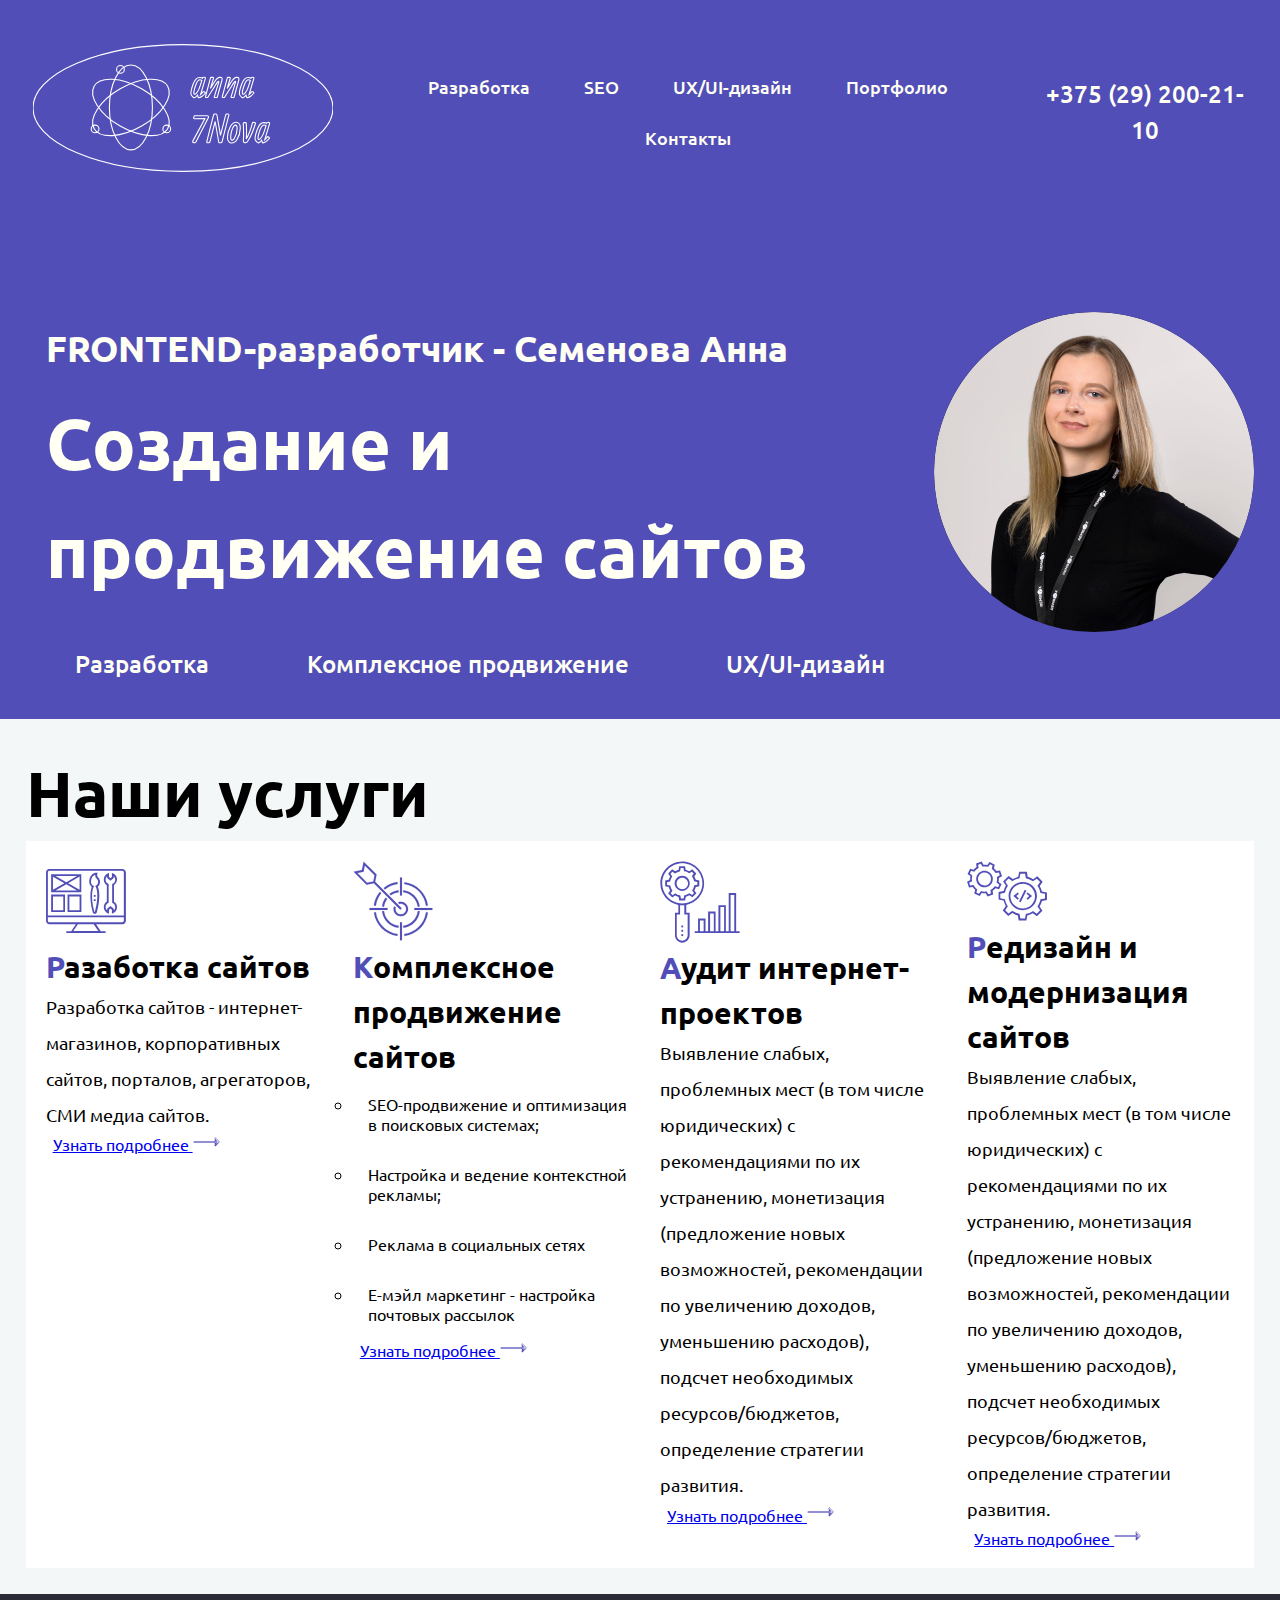
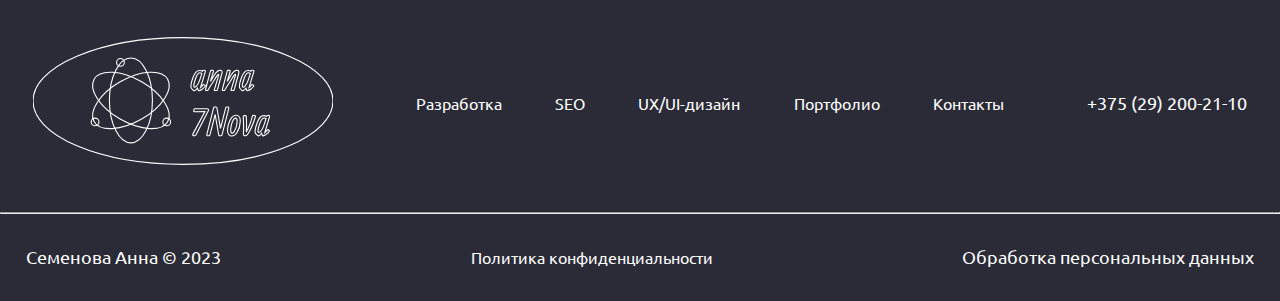
<file: index.html>
<!DOCTYPE html>
<html lang="ru">
  <head>
    <meta charset="UTF-8" />
    <meta http-equiv="X-UA-Compatible" content="IE=edge" />
    <meta name="viewport" content="width=device-width, initial-scale=1.0" />
    <title>Создание и продвижение сайтов</title>
    <link
      rel="shortcut icon"
      href="/assets/image/background/95912_photo_image_arrow_up_icon.png"
    />
    <!-- <link rel="stylesheet" href="./assets/style/normalize.css"> -->
    <link rel="stylesheet" href="assets/style/style.css" />
    <link
      rel="stylesheet"
      href="https://fonts.googleapis.com/css2?family=Roboto:ital,wght@1,300;1,400&family=Ubuntu&display=swap"
    />
  </head>

  <body>
    <header>
      <a href="#">
        <svg class="icon">
          <use xlink:href="./assets/image/content/sprite.svg#Group_2"></use>
        </svg>
      </a>
      <nav>
        <ul>
          <li><a href="./assets/pages/development.html">Разработка</a></li>
          <li><a href="./assets/pages/seo.html">SEO</a></li>
          <li><a href="./assets/pages/design.html">UX/UI-дизайн</a></li>
          <li><a href="./assets/pages/portfolio.html">Портфолио</a></li>
          <li><a href="./assets/pages/contacts.html">Контакты</a></li>
        </ul>
      </nav>
      <a href="tel:+375292002110">+375 (29) 200-21-10</a>
    </header>

    <main>
      <section class="baner">
        <div>
          <h1>
            <span>FRONTEND-разработчик - Семенова Анна</span><br />
            Создание и продвижение сайтов
          </h1>
          <ul>
            <li>Разработка</li>
            <li>Комплексное продвижение</li>
            <li>UX/UI-дизайн</li>
          </ul>
        </div>
        <div>
          <img
            src="./assets/image/content/Group_2.jpg"
            alt="фото разработчика"
          />
        </div>
      </section>
      <section class="service">
        <h2>Наши услуги</h2>
        <ul>
          <li>
            <object
              type="image/svg+xml"
              data="./assets/image/background/noun-website-and-development-986473-1.svg"
            >
              Иконка монитор
            </object>
            <h3>Разаботка сайтов</h3>
            <p>
              Разработка сайтов - интернет-магазинов, корпоративных сайтов,
              порталов, агрегаторов, СМИ медиа сайтов.
            </p>
            <a href="#"
              >Узнать подробнее
              <object
                class="arrow"
                type="image/svg+xml"
                data="./assets/image/background/noun-down-688171-1.svg"
              >
                Стрелка
              </object></a
            >
          </li>
          <li>
            <object
              type="image/svg+xml"
              data="./assets/image/background/noun-targeting-983824-1.svg"
            >
              Иконка-дартс
            </object>
            <h3>Комплексное продвижение сайтов</h3>
            <ul class="complex">
              <li class="service-complex">
                SEO-продвижение и оптимизация в поисковых системах;
              </li>
              <li class="service-complex">
                Настройка и ведение контекстной рекламы;
              </li>
              <li class="service-complex">Реклама в социальных сетях</li>
              <li class="service-complex">
                Е-мэйл маркетинг - настройка почтовых рассылок
              </li>
            </ul>
            <a href="#"
              >Узнать подробнее
              <object
                class="arrow"
                type="image/svg+xml"
                data="./assets/image/background/noun-down-688171-1.svg"
              >
                Стрелка
              </object></a
            >
          </li>
          <li>
            <object
              type="image/svg+xml"
              data="./assets/image/background/Group.svg"
            >
              Иконка монитор
            </object>
            <h3>Аудит интернет-проектов</h3>
            <p>
              Выявление слабых, проблемных мест (в том числе юридических) с
              рекомендациями по их устранению, монетизация (предложение новых
              возможностей, рекомендации по увеличению доходов, уменьшению
              расходов), подсчет необходимых ресурсов/бюджетов, определение
              стратегии развития.
            </p>
            <a href="#"
              >Узнать подробнее
              <object
                class="arrow"
                type="image/svg+xml"
                data="./assets/image/background/noun-down-688171-1.svg"
              >
                Стрелка
              </object></a
            >
          </li>
          <li>
            <object
              type="image/svg+xml"
              data="./assets/image/background/Group-(1).svg"
            >
              Иконка монитор
            </object>
            <h3>Редизайн и модернизация сайтов</h3>
            <p>
              Выявление слабых, проблемных мест (в том числе юридических) с
              рекомендациями по их устранению, монетизация (предложение новых
              возможностей, рекомендации по увеличению доходов, уменьшению
              расходов), подсчет необходимых ресурсов/бюджетов, определение
              стратегии развития.
            </p>
            <a href="#"
              >Узнать подробнее
              <object
                class="arrow"
                type="image/svg+xml"
                data="./assets/image/background/noun-down-688171-1.svg"
              >
                Стрелка
              </object></a
            >
          </li>
        </ul>
      </section>
    </main>

    <footer>
      <div>
        <a href="https://anna-7nova.github.io/Portfolio-website/">
          <svg class="icon">
            <use xlink:href="./assets/image/content/sprite.svg#Group_2"></use>
          </svg>
        </a>
        <ul>
          <li><a href="./assets/pages/development.html">Разработка</a></li>
          <li><a href="./assets/pages/seo.html">SEO</a></li>
          <li><a href="./assets/pages/design.html">UX/UI-дизайн</a></li>
          <li><a href="./assets/pages/portfolio.html">Портфолио</a></li>
          <li><a href="./assets/pages/contacts.html">Контакты</a></li>
        </ul>
        <p><a href="tel:+375292002110">+375 (29) 200-21-10</a></p>
      </div>
      <hr />
      <div>
        <p>Семенова Анна © 2023</p>
        <a href="">Политика конфиденциальности</a>
        <p>Обработка персональных данных</p>
      </div>
    </footer>
  </body>
</html>
</file>
<file: assets/style/style.css>
* {
  margin: 0 0;
  padding: 0 0;
  font-family: "Ubuntu", Roboto, serif;
}

body {
  min-height: 100vh;
  display: flex;
  flex-direction: column;
  justify-content: space-between;
}

header,
footer div {
  display: flex;
  justify-content: space-between;
  align-items: center;
  padding: 2%;
}

header,
header a,
.baner {
  background-color: #524eb7;
  color: #fffff3;
  text-decoration: none;
}

header,
.baner li {
  font-weight: 500;
  text-align: center;
  font-size: 24px;
  line-height: 36px;
}

header ul {
  display: flex;
  justify-content: space-around;
  flex-flow: row wrap;
  font-size: 18px;
  line-height: 27px;
}

header a:hover {
  color: black;
  text-decoration: underline;
}

li:not(.service-complex) {
  list-style-type: none;
  padding: 7px 7px;
  margin: 5px 5px;
}

a {
  padding: 7px 7px;
}

.icon {
  position: relative;
  left: 0%;
  /*Не понимаю почему не меняется цвет через fill*/
  fill: #b76f4e;
  stroke: #ffffff;
}

.icon:hover {
  stroke: #08055f;
}

nav {
  flex-grow: 1;
  margin: auto 5%;
}

.baner {
  display: flex;
  flex-direction: row;
  padding: 20px 10px 100px 10px;
  justify-content: space-around;
  font-weight: 700;
  padding: 2%;
}

.baner div {
  display: flex;
  flex-direction: column;
  justify-content: space-around;
}

.baner img {
  width: 25vw;
  border-radius: 50%;
}

.baner ul {
  display: flex;
  justify-content: space-around;
  flex-wrap: wrap;
  align-items: center;
}

h1 {
  padding: 30px 20px;
  font-size: 72px;
  line-height: 108px;
}

span {
  font-size: 36px;
  line-height: 54px;
}

.service {
  background-color: #f4f7f7;
  padding: 2%;
}

.service ul {
  display: flex;
  background-color: #ffffff;
  justify-content: space-between;
}

.service li {
  width: 100%;
  padding: 15px 15px;
}

.service object {
  width: 30%;
}

.service .arrow {
  width: 10%;
  align-items: center;
}

.service .complex {
  display: inline;
}

.service a {
  text-align: end;
}

h2 {
  color: black;
  font-size: 64px;
  line-height: 96px;
}

h3 {
  color: black;
  font-size: 30px;
  line-height: 45px;
}

h3::first-letter {
  color: #524eb7;
}

p {
  font-weight: 400;
  font-size: 18px;
  line-height: 36px;
}

footer {
  width: 100vw;
  background-color: #2b2b37;
  color: #ffffff;
}

footer ul {
  display: flex;
  color: #fffff3;
  flex-grow: 1;
  flex-wrap: wrap;
  justify-content: space-around;
  margin: auto 50px;
}

footer a {
  color: #ffffff;
  text-decoration: none;
}

footer a:hover {
  color: #524eb7;
  text-decoration: underline;
}
</file>
